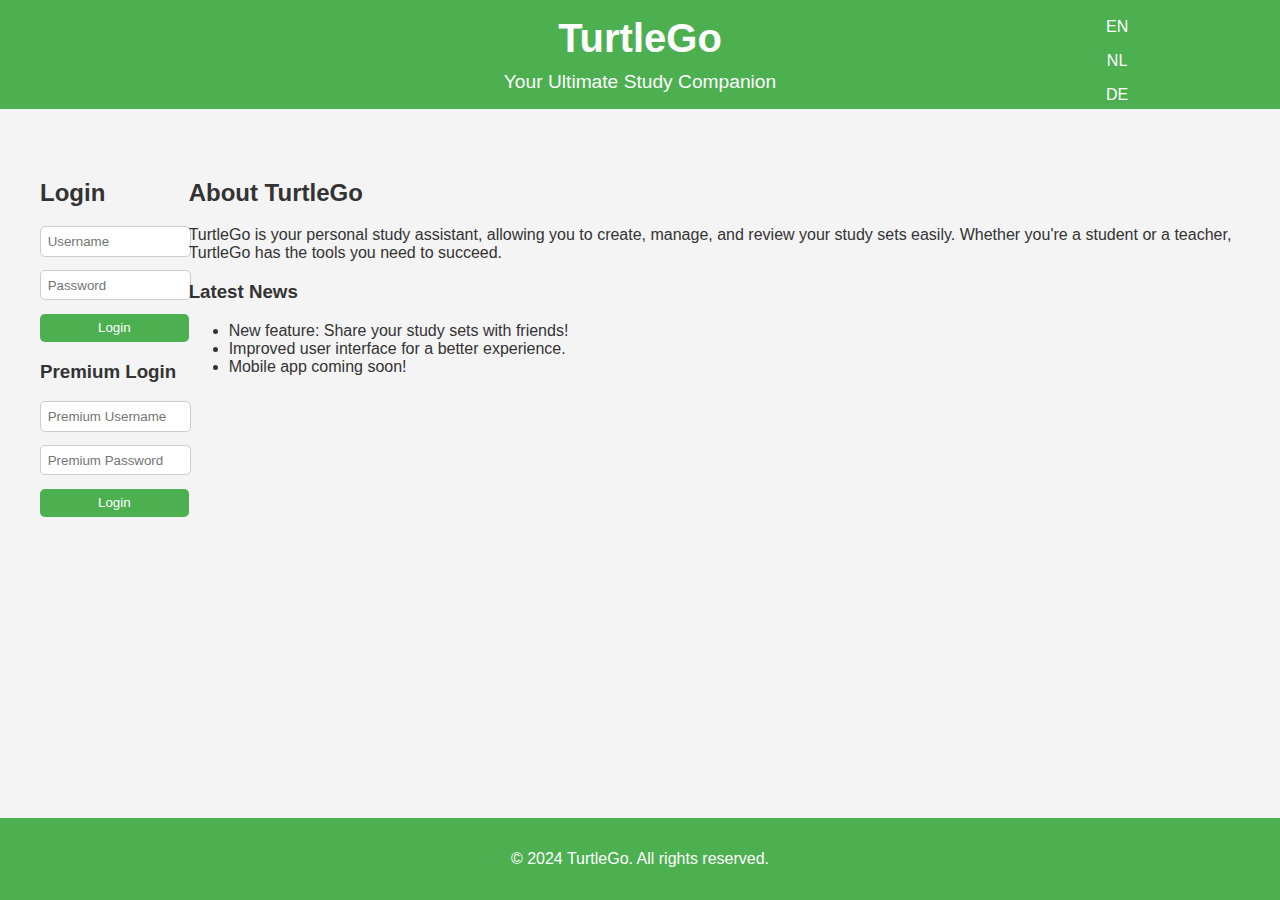
<file: index.html>
<!DOCTYPE html>
<html lang="en">
<head>
    <meta charset="UTF-8">
    <meta name="viewport" content="width=device-width, initial-scale=1.0">
    <title>TurtleGo - Login</title>
    <link rel="stylesheet" href="styles.css">
</head>
<body>
    <header>
        <h1 data-i18n="title">TurtleGo</h1>
        <p data-i18n="subtitle">Your Ultimate Study Companion</p>
        <div class="language-selector">
            <button data-lang="en">EN</button>
            <button data-lang="nl">NL</button>
            <button data-lang="de">DE</button>
        </div>
    </header>
    <div class="container">
        <div class="login-container">
            <h2 data-i18n="login">Login</h2>
            <form id="loginForm">
                <input type="text" id="username" placeholder="Username" required>
                <input type="password" id="password" placeholder="Password" required>
                <button type="submit" data-i18n="loginButton">Login</button>
            </form>
            <div id="errorMessage" class="error-message"></div>
            <div class="premium-login">
                <h3 data-i18n="premiumLogin">Premium Login</h3>
                <form id="premiumLoginForm">
                    <input type="text" id="premiumUsername" placeholder="Premium Username" required>
                    <input type="password" id="premiumPassword" placeholder="Premium Password" required>
                    <button type="submit" data-i18n="premiumLoginButton">Login</button>
                </form>
            </div>
        </div>
        <div class="info-container">
            <h2 data-i18n="aboutTitle">About TurtleGo</h2>
            <p data-i18n="aboutText">TurtleGo is your personal study assistant, allowing you to create, manage, and review your study sets easily. Whether you're a student or a teacher, TurtleGo has the tools you need to succeed.</p>
            <h3 data-i18n="newsTitle">Latest News</h3>
            <ul>
                <li data-i18n="news1">New feature: Share your study sets with friends!</li>
                <li data-i18n="news2">Improved user interface for a better experience.</li>
                <li data-i18n="news3">Mobile app coming soon!</li>
            </ul>
        </div>
    </div>
    <footer>
        <p>&copy; 2024 TurtleGo. All rights reserved.</p>
    </footer>
    <script src="app.js"></script>
</body>
</html>
</file>
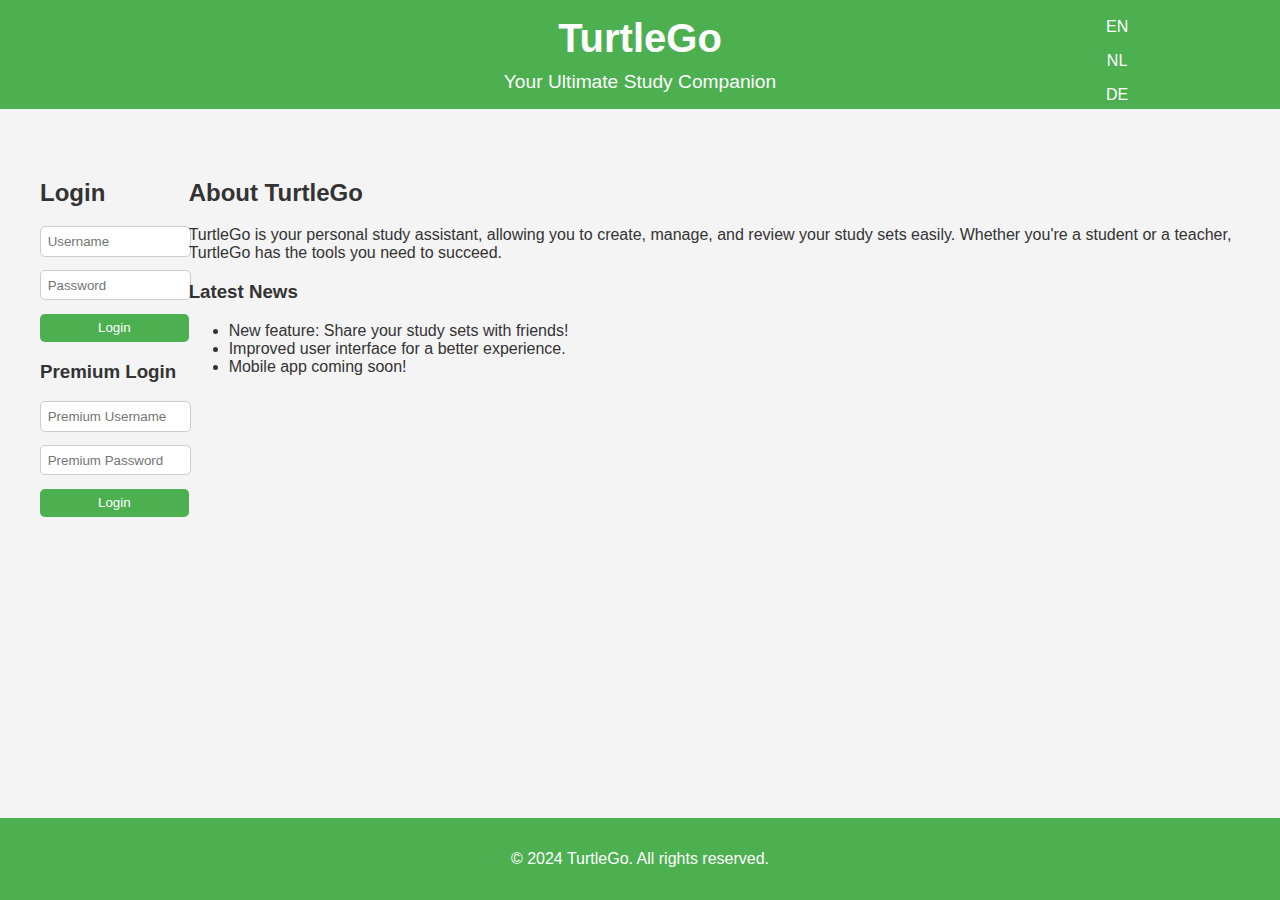
<file: dashboard.html>
<!DOCTYPE html>
<html lang="en">
<head>
    <meta charset="UTF-8">
    <meta name="viewport" content="width=device-width, initial-scale=1.0">
    <title>TurtleGo - Dashboard</title>
    <link rel="stylesheet" href="styles.css">
</head>
<body>
    <header>
        <h1 data-i18n="title">TurtleGo</h1>
        <div class="language-selector">
            <button data-lang="en">EN</button>
            <button data-lang="nl">NL</button>
            <button data-lang="de">DE</button>
        </div>
        <button id="logout" data-i18n="logout">Logout</button>
        <span id="usernameDisplay"></span>
    </header>
    <div class="container">
        <div class="study-sets-container">
            <h2 data-i18n="yourStudySets">Your Study Sets</h2>
            <div id="studySets"></div>
        </div>
        <div class="study-set-form-container">
            <h2 data-i18n="createStudySet">Create Study Set</h2>
            <form id="studySetForm">
                <input type="text" id="setName" placeholder="Set Name" required>
                <textarea id="setContent" placeholder="Set Content (question|answer per line)" required></textarea>
                <button type="submit" data-i18n="saveSetButton">Save Set</button>
            </form>
            <div id="formMessage"></div>
        </div>
        <div class="practice-sets-container">
            <h2 data-i18n="practiceSets">Practice Sets</h2>
            <div id="practiceSets"></div>
        </div>
    </div>
    <footer>
        <p>&copy; 2024 TurtleGo. All rights reserved.</p>
    </footer>
    <script src="app.js"></script>
</body>
</html>
</file>
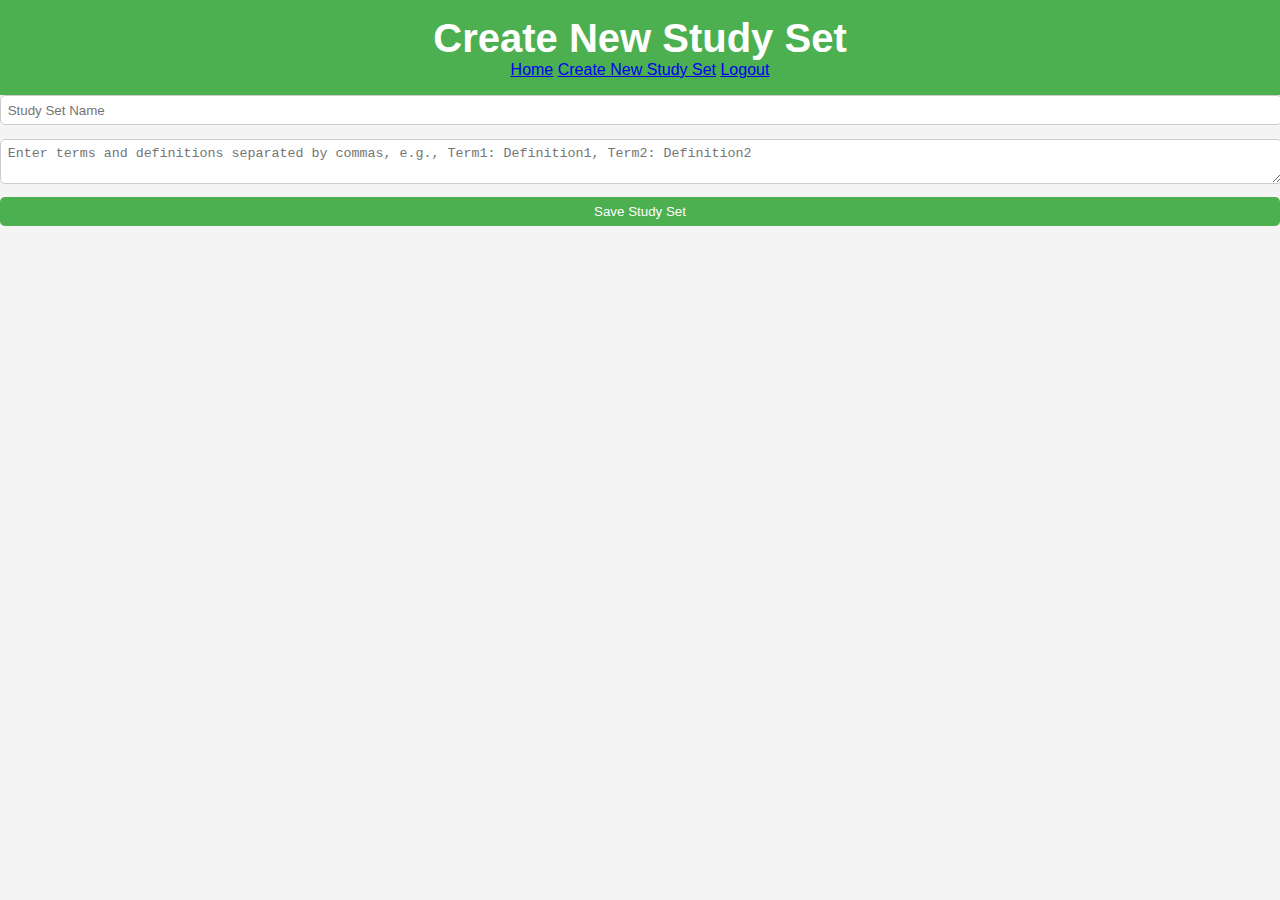
<file: newset.html>
<!DOCTYPE html>
<html lang="en">
<head>
    <meta charset="UTF-8">
    <meta name="viewport" content="width=device-width, initial-scale=1.0">
    <title>StudyGo - New Study Set</title>
    <link rel="stylesheet" href="styles.css">
</head>
<body>
    <header>
        <h1>Create New Study Set</h1>
        <nav>
            <a href="dashboard.html">Home</a>
            <a href="newset.html">Create New Study Set</a>
            <a href="#" id="logout">Logout</a>
        </nav>
    </header>
    <main>
        <form id="studySetForm">
            <input type="text" id="setName" placeholder="Study Set Name" required>
            <textarea id="setContent" placeholder="Enter terms and definitions separated by commas, e.g., Term1: Definition1, Term2: Definition2" required></textarea>
            <button type="submit">Save Study Set</button>
        </form>
        <div id="formMessage" class="form-message"></div>
    </main>
    <script src="app.js"></script>
</body>
</html>
</file>
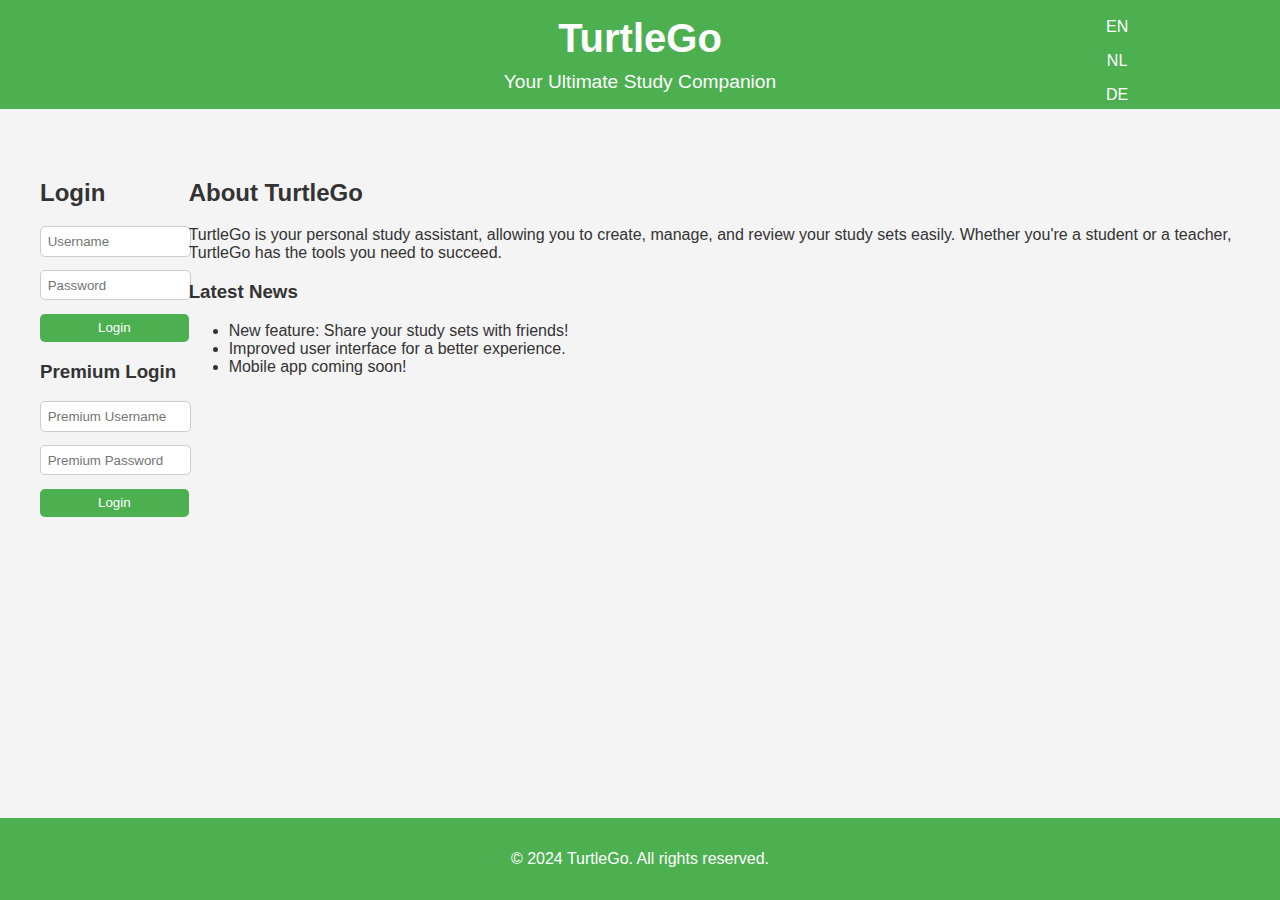
<file: practice.html>
<!DOCTYPE html>
<html lang="en">
<head>
    <meta charset="UTF-8">
    <meta name="viewport" content="width=device-width, initial-scale=1.0">
    <title>TurtleGo - Practice</title>
    <link rel="stylesheet" href="styles.css">
</head>
<body>
    <header>
        <h1 data-i18n="title">TurtleGo</h1>
        <div class="language-selector">
            <button data-lang="en">EN</button>
            <button data-lang="nl">NL</button>
            <button data-lang="de">DE</button>
        </div>
    </header>
    <div class="container">
        <div class="practice-container">
            <h2 data-i18n="practiceSets">Practice Sets</h2>
            <div id="questionContainer"></div>
            <form id="answerForm">
                <input type="text" id="userAnswer" placeholder="Your answer" required>
                <button type="submit" data-i18n="submit">Submit</button>
            </form>
            <div id="practiceMessage"></div>
        </div>
    </div>
    <footer>
        <p>&copy; 2024 TurtleGo. All rights reserved.</p>
    </footer>
    <script src="practice.js"></script>
</body>
</html>
</file>
<file: styles.css>
body {
    font-family: 'Arial', sans-serif;
    margin: 0;
    padding: 0;
    background-color: #f4f4f4;
    color: #333;
}

header {
    background-color: #4CAF50;
    color: white;
    padding: 1em 0;
    text-align: center;
    position: relative;
}

header h1 {
    margin: 0;
    font-size: 2.5em;
}

header p {
    margin: 0.5em 0 0;
    font-size: 1.2em;
}

.language-selector {
    position: absolute;
    top: 10px;
    right: 20px;
}

.language-selector button {
    background: none;
    border: none;
    color: white;
    margin: 0 5px;
    cursor: pointer;
    font-size: 1em;
}

.language-selector button:hover {
    text-decoration: underline;
}

.container {
    display: flex;
    justify-content: space-around;
    align-items: flex-start;
    margin: 50px auto;
    max-width: 1200px;
    padding: 0 20px;
}

.study-sets-container, .study-set-form-container, .practice-sets-container {
    background-color: white;
    padding: 2em;
    box-shadow: 0 0 10px rgba(0, 0, 0, 0.1);
    width: 30%;
}

.study-sets-container h2, .study-set-form-container h2, .practice-sets-container h2 {
    margin-top: 0;
}

input, textarea {
    display: block;
    width: calc(100% - 1em);
    padding: 0.5em;
    margin-bottom: 1em;
    border: 1px solid #ccc;
    border-radius: 5px;
}

button {
    padding: 0.5em 2em;
    background-color: #4CAF50;
    color: white;
    border: none;
    border-radius: 5px;
    cursor: pointer;
    width: 100%;
}

.error-message, .practice-message {
    color: red;
    margin-top: 1em;
}

footer {
    background-color: #4CAF50;
    color: white;
    text-align: center;
    padding: 1em 0;
    position: fixed;
    width: 100%;
    bottom: 0;
}

.premium-locked {
    opacity: 0.5;
    pointer-events: none;
    position: relative;
}

.premium-locked::after {
    content: '🔒';
    position: absolute;
    top: 50%;
    left: 50%;
    transform: translate(-50%, -50%);
    font-size: 2em;
    color: red;
}

.premium-locked-message {
    display: none;
    color: red;
    margin-top: 10px;
    text-align: center;
}

.premium-locked:hover + .premium-locked-message {
    display: block;
}
</file>
